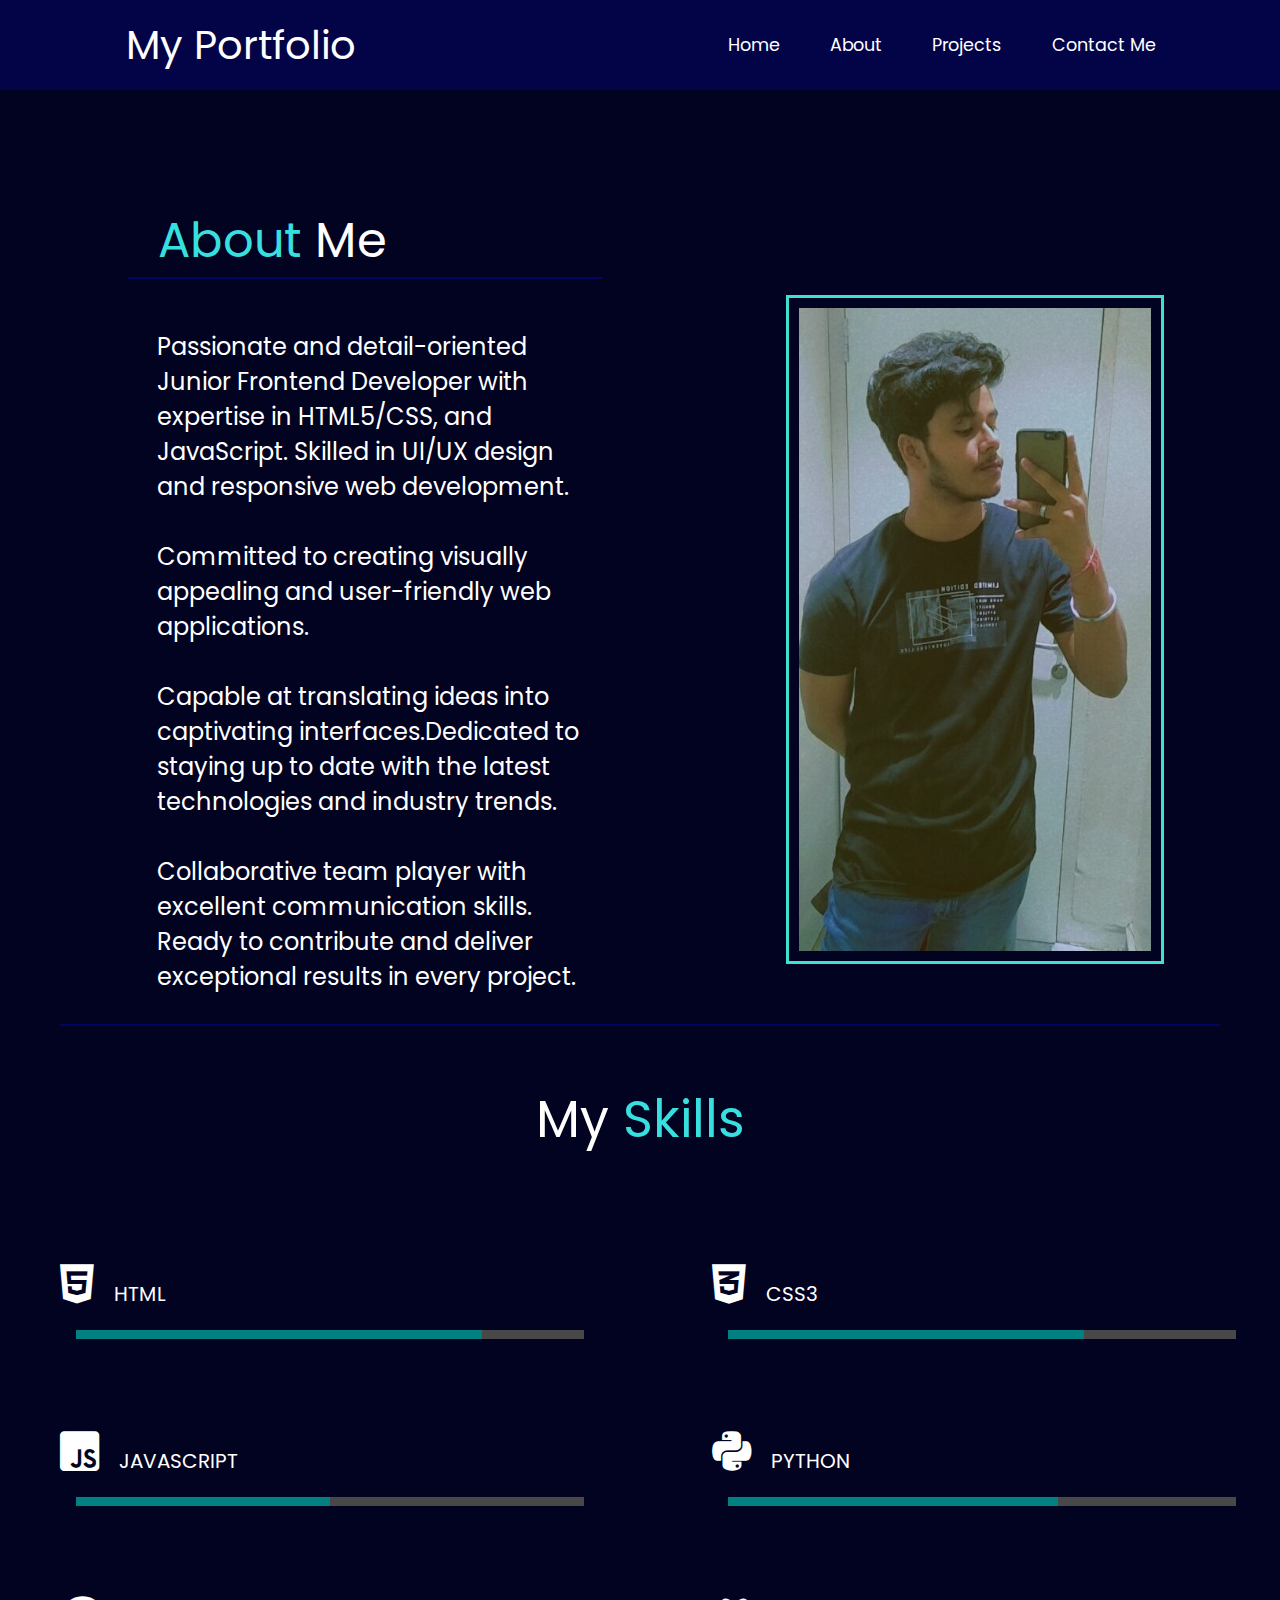
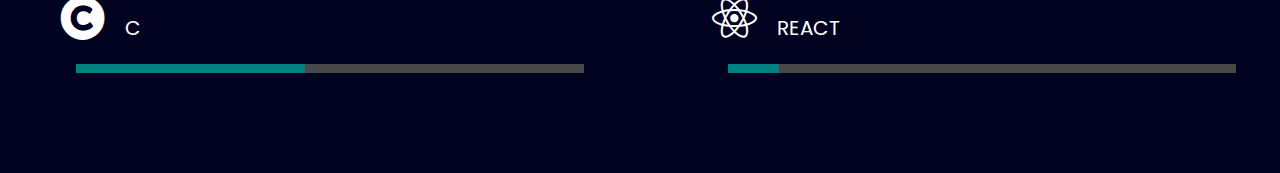
<file: about.html>
<!DOCTYPE html>
<html lang="en">
<head>
    <meta charset="UTF-8">
    <meta name="viewport" content="width=device-width, initial-scale=1.0">
    <title>About</title>
    <link rel="preconnect" href="https://fonts.googleapis.com">
<link rel="preconnect" href="https://fonts.gstatic.com" crossorigin>
<link rel="stylesheet" href="https://cdnjs.cloudflare.com/ajax/libs/font-awesome/5.15.4/css/all.min.css" integrity="sha512-1ycn6IcaQQ40/MKBW2W4Rhis/DbILU74C1vSrLJxCq57o941Ym01SwNsOMqvEBFlcgUa6xLiPY/NS5R+E6ztJQ==" crossorigin="anonymous" referrerpolicy="no-referrer" />
<link href="https://fonts.googleapis.com/css2?family=Poppins:ital,wght@0,600;1,200&display=swap" rel="stylesheet">
    <link rel="stylesheet" href="About.css">
</head>
<body>
    <header>
        <nav>
            <div class="left">My Portfolio</div>
            <div class="right">
                <ul>
                    <li><a href="index.html">Home</a></li>
                    <li><a href="about.html">About</a></li>
                    <li><a href="project.html">Projects</a></li>
                    <li><a href="contact.html">Contact Me</a></li>
                </ul>
            </div>
        </nav>
    </header>
    <main>
        <section class="firstS">
            <div class="leftsection">
            <div><span class="color">About</span> Me</div>
            <hr>
            <br>
            <div class="div-2">Passionate and detail-oriented Junior Frontend Developer with expertise in HTML5/CSS, and JavaScript. Skilled in UI/UX design and responsive web development.<br><br>Committed to creating visually appealing and user-friendly web applications.
                 <br><br>Capable at translating ideas into captivating interfaces.Dedicated to staying up to date with the latest technologies and industry trends.<br><br>Collaborative team player with excellent communication skills. Ready to contribute and deliver exceptional results in every project.
            </div>
            </div>
        <div class="rightsection">
            <img src="About_me.jpg">
        </div>
        </section>
        <section class="secondS">
          <div class="stats">
            <hr>
            <br>
            <p class="p">My <span class="color">Skills</span></p>
            <!-- <div class="html">HTML</div> -->
          </div>
          <div class="progress-bars">
            <div class="progress-bar">
                <p class="prog-title"><i class="icon"><i class="fab fa-html5"></i></i> &nbsp;&nbsp;&nbsp;html</p>
                <div class="progress-con">
                    <!-- <p class="prog-text">80%</p> -->
                    <div class="progress">
                        <div class="html"></div>
                    </div>
                </div>
            </div>
            <div class="progress-bar">
                <p class="prog-title"><i class="icon"><i class="fab fa-css3-alt"></i></i> &nbsp;&nbsp;&nbsp;css3</p>
                <div class="progress-con">
                    <!-- <p class="prog-text">95%</p> -->
                    <div class="progress">
                        <div class="css"></div>
                    </div>
                </div>
            </div>
            <div class="progress-bar">
                <p class="prog-title"><i class="icon"><i class="fab fa-js-square"></i></i> &nbsp;&nbsp;&nbsp;javascript</p>
                <div class="progress-con">
                    <!-- <p class="prog-text">75%</p> -->
                    <div class="progress">
                        <div class="js"></div>
                    </div>
                </div>
            </div>
            <div class="progress-bar">
                <p class="prog-title"><i class="icon"><i class="fab fa-python"></i></i> &nbsp;&nbsp;&nbsp;python</p>
                <div class="progress-con">
                    <!-- <p class="prog-text">75%</p> -->
                    <div class="progress">
                        <div class="python"></div>
                    </div>
                </div>
            </div>
            <div class="progress-bar">
                <p class="prog-title"><i class="icon"><i class="fas fa-copyright"></i></i> &nbsp;&nbsp;&nbsp;c</p>
                <div class="progress-con">
                    <!-- <p class="prog-text">87%</p> -->
                    <div class="progress">
                        <div class="c"></div>
                    </div>
                </div>
            </div>
            <div class="progress-bar">
                <p class="prog-title"><i class="icon"><i class="fab fa-react"></i></i> &nbsp;&nbsp;&nbsp;react</p>
                <div class="progress-con">
                    <!-- <p class="prog-text">70%</p> -->
                    <div class="progress">
                        <div class="react"></div>
                    </div>
                </div>
            </div>
        </div>
        </section>

    </main>
    
</body>
</html>
</file>
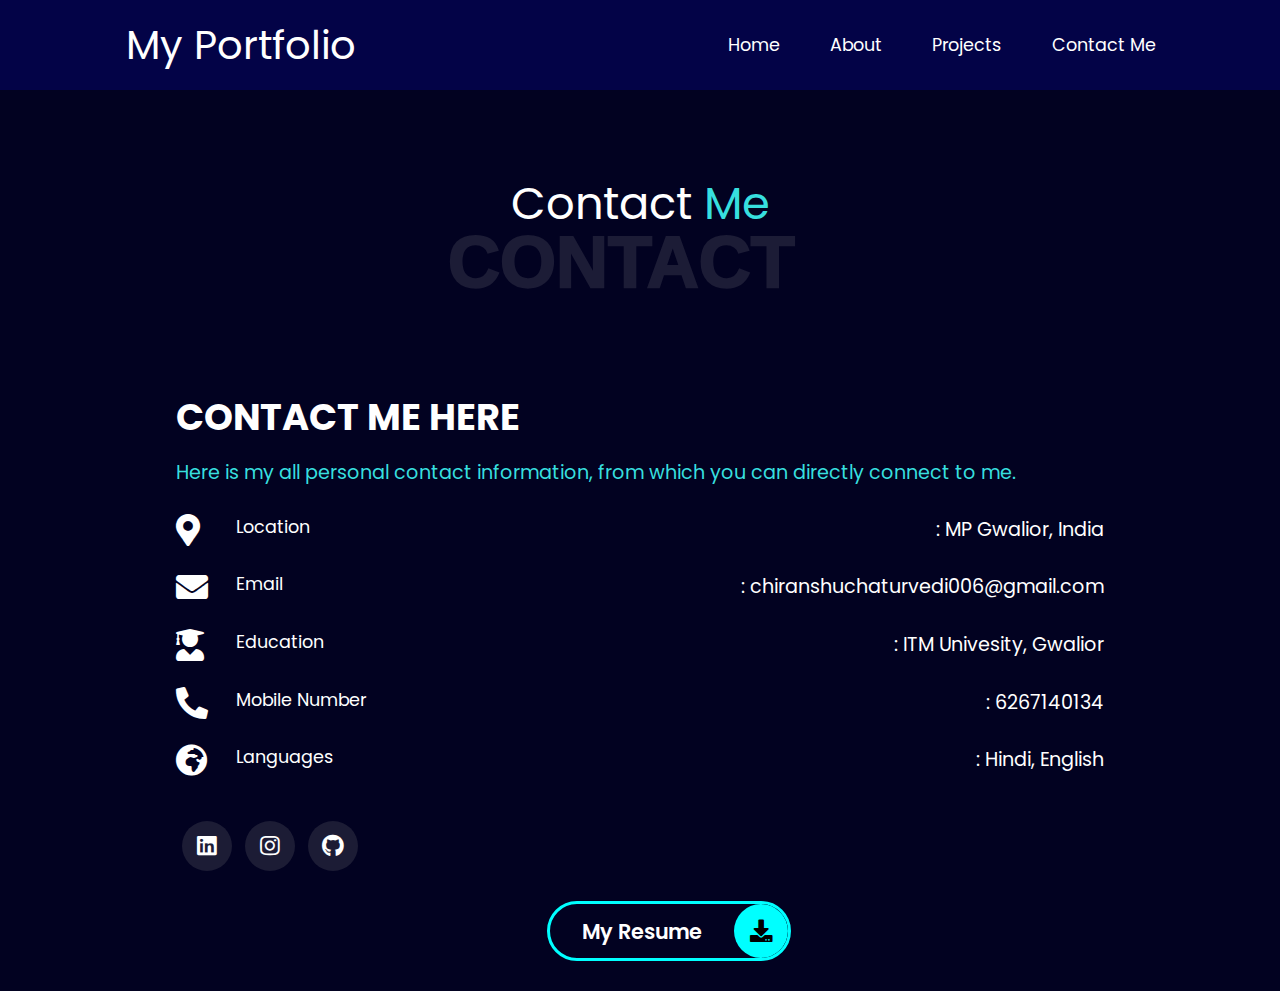
<file: contact.html>
<html lang="en">
<head>
    <meta charset="UTF-8">
    <meta name="viewport" content="width=device-width, initial-scale=1.0">
    <title>About</title>
    <link rel="preconnect" href="https://fonts.googleapis.com">
<link rel="preconnect" href="https://fonts.gstatic.com" crossorigin>
<link rel="stylesheet" href="https://cdnjs.cloudflare.com/ajax/libs/font-awesome/5.15.4/css/all.min.css" integrity="sha512-1ycn6IcaQQ40/MKBW2W4Rhis/DbILU74C1vSrLJxCq57o941Ym01SwNsOMqvEBFlcgUa6xLiPY/NS5R+E6ztJQ==" crossorigin="anonymous" referrerpolicy="no-referrer" />
<link href="https://fonts.googleapis.com/css2?family=Poppins:ital,wght@0,600;1,200&display=swap" rel="stylesheet">
    <link rel="stylesheet" href="contact.css">
</head>
<body>
    <header>
        <nav>
            <div class="left">My Portfolio</div>
            <div class="right">
                <ul>
                    <li><a href="index.html">Home</a></li>
                    <li><a href="about.html">About</a></li>
                    <li><a href="project.html">Projects</a></li>
                    <li><a href="contact.html">Contact Me</a></li>
                </ul>
            </div>
        </nav>
    </header>
    <main>
        <section class="contact">
            <div class="title">Contact <span class="color">Me</span>
              <span class="big-text">CONTACT</span>
            </div>
            <div class="content-con">
             <div class="left-contact">
              <h4>Contact me here</h4>
                 <p class="dis">
                   <span class="color"> Here is my all personal contact information, from which you can directly connect to me.</span> 
                </p>

                <div class="contact-info">
                    <div class="contact-item">
                        <div class="icon">
                            <i class="fas fa-map-marker-alt"></i>
                            <span>Location</span>
                        </div>
                        <p>
                            : MP Gwalior, India
                        </p>
                    </div>
                    <div class="contact-item">
                        <div class="icon">
                            <i class="fas fa-envelope"></i>
                            <span>Email</span>
                        </div>
                        <p>
                            <span>: chiranshuchaturvedi006@gmail.com</span>
                        </p>
                    </div>
                    <div class="contact-item">
                        <div class="icon">
                            <i class="fas fa-user-graduate"></i>
                            <span>Education</span>
                        </div>
                        <p>
                            <span>: ITM Univesity, Gwalior</span>
                        </p>
                    </div>
                    <div class="contact-item">
                        <div class="icon">
                            <i class="fas fa-phone-alt"></i>
                            <span>Mobile Number</span>
                        </div>
                        <p>
                            <span>: 6267140134</span>
                        </p>
                    </div>
                    <div class="contact-item">
                        <div class="icon">
                            <i class="fas fa-globe-africa"></i>
                            <span>Languages</span>
                        </div>
                        <p>
                            <span>: Hindi, English</span>
                        </p>
                    </div>
                </div>
                <div class="contact-icons">
                    <div class="contact-icon">
                        <a href="https://www.linkedin.com/in/chiranshu-chaturvedi-902a82262/" target="_blank">
                            <i class="fab fa-linkedin"></i>
                        </a>
                        <a href="https://instagram.com/n_o_h_a__06?igshid=NGExMml2YTkyZg==" target="_blank">
                            <i class="fab fa-instagram"></i>
                        </a>
                        <a href="https://github.com/Chiranshu-Chaturvedi" target="_blank">
                            <i class="fab fa-github"></i>
                        </a>
                    </div>
                </div>
            <div class="submit-btn">
                <a href="https://drive.google.com/file/d/1u8yg087vor_sE4hrgPGvTidq07BJXxSo/view?usp=drive_link" class="main-btn">
                    <span class="btn-text">My Resume</span>
                    <span class="btn-icon"><i class="fas fa-download"></i></span>
                </a>
            </div>
        </div>
       </div>
        </section>    
    </main>
</file>
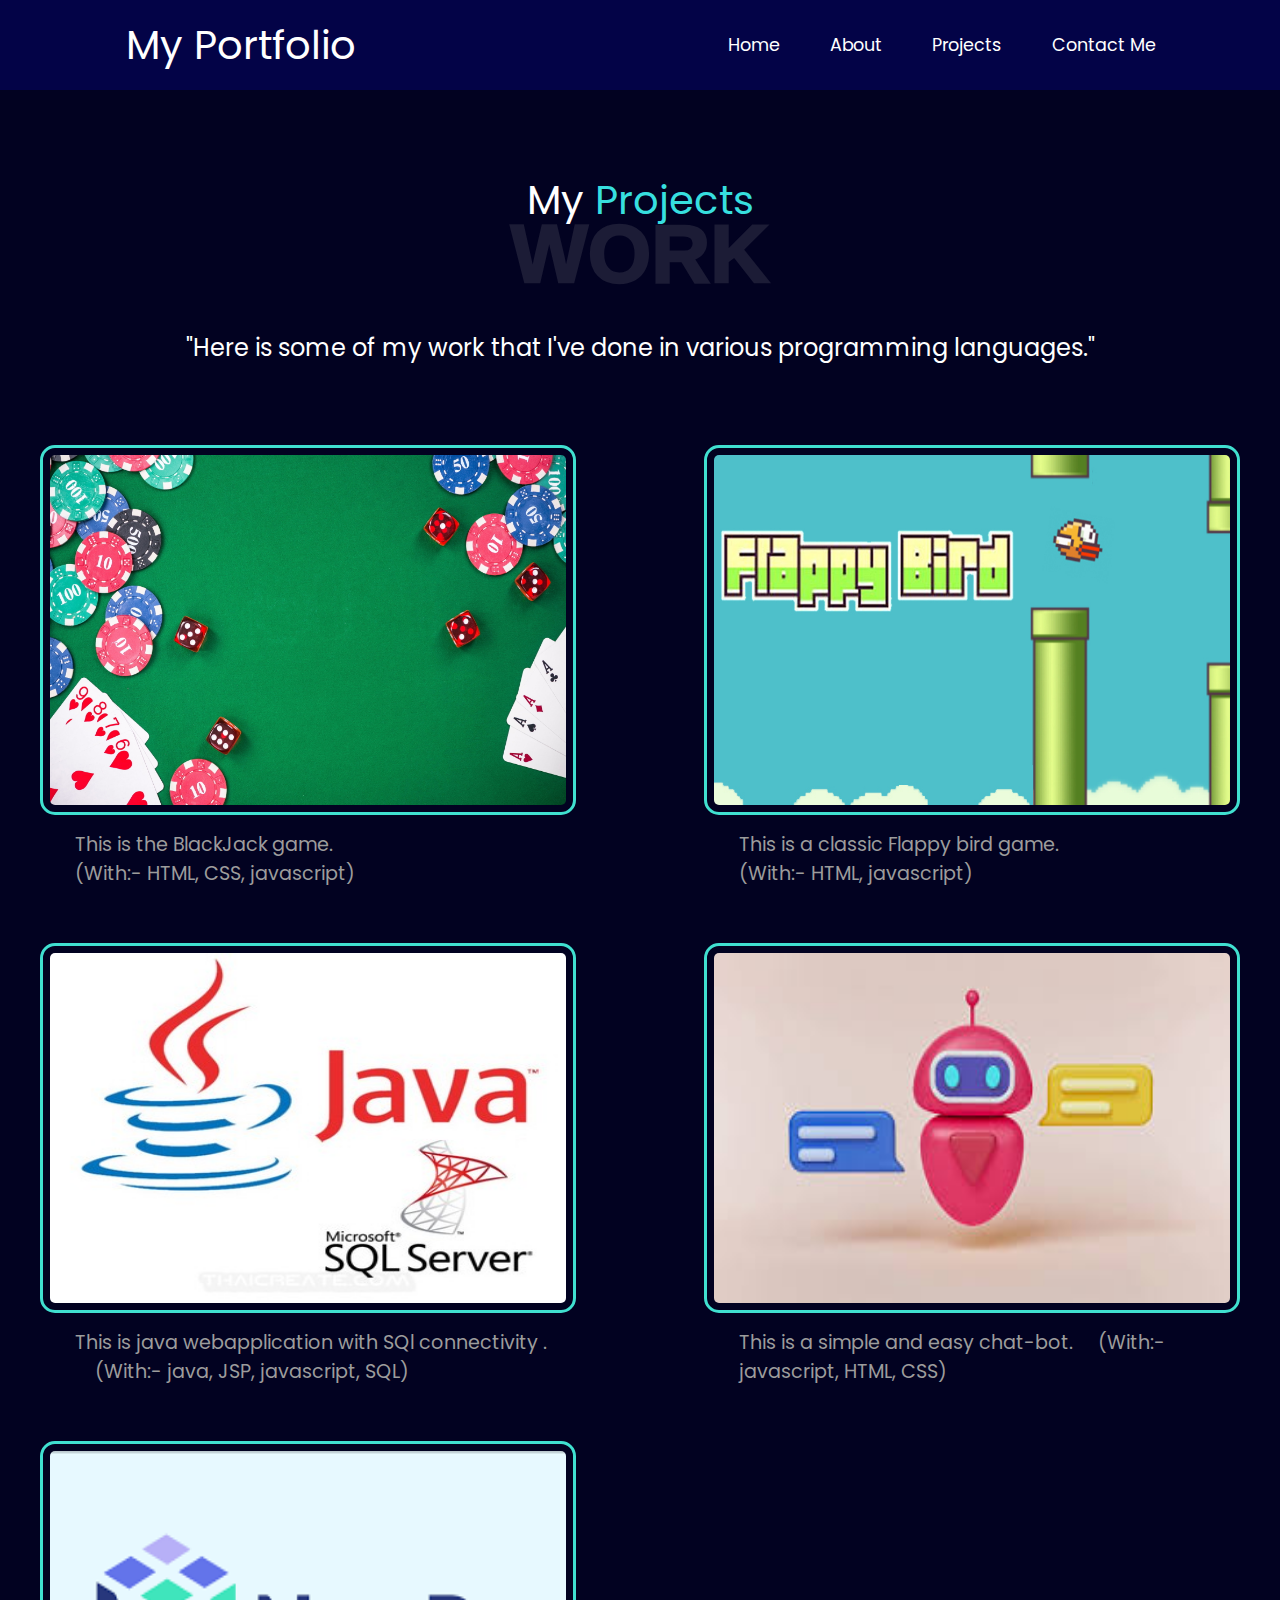
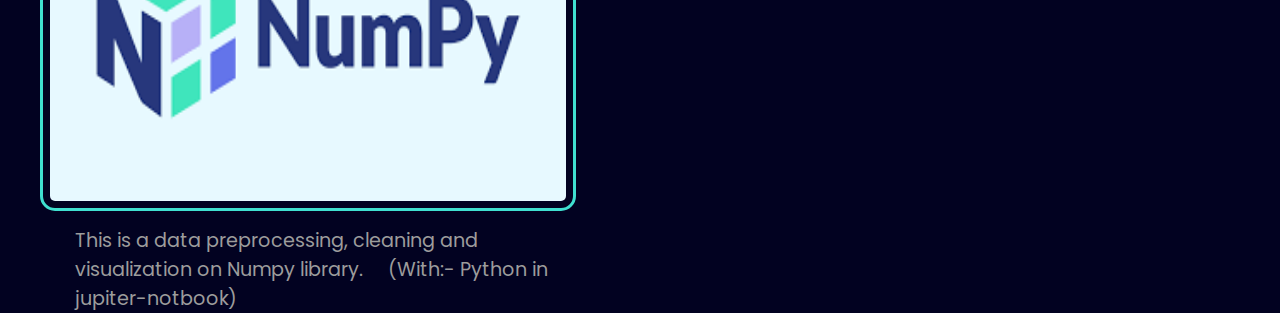
<file: project.html>
<html lang="en">
<head>
    <meta charset="UTF-8">
    <meta name="viewport" content="width=device-width, initial-scale=1.0">
    <title>About</title>
    <link rel="preconnect" href="https://fonts.googleapis.com">
<link rel="preconnect" href="https://fonts.gstatic.com" crossorigin>
<link rel="stylesheet" href="https://cdnjs.cloudflare.com/ajax/libs/font-awesome/5.15.4/css/all.min.css" integrity="sha512-1ycn6IcaQQ40/MKBW2W4Rhis/DbILU74C1vSrLJxCq57o941Ym01SwNsOMqvEBFlcgUa6xLiPY/NS5R+E6ztJQ==" crossorigin="anonymous" referrerpolicy="no-referrer" />
<link href="https://fonts.googleapis.com/css2?family=Poppins:ital,wght@0,600;1,200&display=swap" rel="stylesheet">
    <link rel="stylesheet" href="project.css">
</head>
<body>
    <header>
        <nav>
            <div class="left">My Portfolio</div>
            <div class="right">
                <ul>
                    <li><a href="index.html">Home</a></li>
                    <li><a href="about.html">About</a></li>
                    <li><a href="project.html">Projects</a></li>
                    <li><a href="contact.html">Contact Me</a></li>
                </ul>
            </div>
        </nav>
    </header>
    <main>
        <section class="About">
           <div class="title">My <span class="color">Projects</span>
             <span class="big-text">WORK</span>
             <p class="p">"Here is some of my work that I've done in various programming languages."
             </p>
           </div>
        </section>
        <div class="project">
            <div class="project-item">
                <div class="image">
                    <img src="blackjack.jpg">
                </div>
                <div class="discription">This is the BlackJack game. <span><br>(With:- HTML, CSS, javascript)</span> </div>
                <div class="hover-items">
                    <h3>Project Source</h3>
                    <div class="icons">
                        <a href="https://github.com/Chiranshu-Chaturvedi/CC_Blackjack_game.git" class="icon">
                            <i class="fab fa-github"></i>
                        </a>
                    </div>
                </div>
            </div>
            <div class="project-item">
                <div class="image">
                    <img src="flappybird.jpg">
                </div>
                <div class="discription">This is a classic Flappy bird game. <span><br>(With:- HTML, javascript)</span> </div>
                <div class="hover-items">
                    <h3>Project Source</h3>
                    <div class="icons">
                        <a href="https://github.com/Chiranshu-Chaturvedi/flappy_bird_game.git" class="icon">
                            <i class="fab fa-github"></i>
                        </a>
                    </div>
                </div>
            </div>
            <div class="project-item">
                <div class="image">
                    <img src="java-sql.jpg">
                </div>
                <div class="discription">This is java webapplication with SQl connectivity .<span>(With:- java, JSP, javascript, SQL)</span> </div>
                <div class="hover-items">
                    <h3>Project Source</h3>
                    <div class="icons">
                        <a href="https://github.com/Chiranshu-Chaturvedi/Java-and-SQL-webapplication.git" class="icon">
                            <i class="fab fa-github"></i>
                        </a>
                    </div>
                </div>
            </div>
            <div class="project-item">
                <div class="image">
                    <img src="chat-bot.jpg">
                </div>
                <div class="discription">This is a simple and easy chat-bot. <span>(With:- javascript, HTML, CSS)</span> </div>
                <div class="hover-items">
                    <h3>Project Source</h3>
                    <div class="icons">
                        <a href="#" class="icon">
                            <i class="fab fa-github"></i>
                        </a>
                    </div>
                </div>
            </div>
            <div class="project-item">
                <div class="image">
                    <img src="numpy.png">
                </div>
                <div class="discription">This is a data preprocessing, cleaning and visualization on Numpy library. <span>(With:- Python in jupiter-notbook)</span> </div>
                <div class="hover-items">
                    <h3>Project Source</h3>
                    <div class="icons">
                        <a href="https://github.com/Chiranshu-Chaturvedi/Data-preprocessing-and-visualisation-using-Numpy.git" class="icon">
                           <i class="fab fa-github"></i> 
                        </a>
                    </div>
                </div>
            </div>
        </div>           
    </main>    
</body>
</file>
<file: About.css>
* {
    margin: 0;
    padding: 0;
    box-sizing: border-box;
}

body {
    background-color: rgb(2, 2, 33);
    color: white;
    font-family: 'poppins', sans-serif;
}

nav {
    display: flex;
    justify-content: space-around;
    align-items: center;
    height: 90px;
    background-color: rgb(3, 3, 71);
}

nav ul {
    display: flex;
    justify-content: center;
    margin-left: 150px;
}

nav ul li {
    list-style: none;
    margin: 25px;
}

nav ul li a {
    text-decoration: none;
    color: white;
    font-size: 1.1rem;
}

nav ul li a:hover {
    color: turquoise;
    font-size: 1.18rem;
}

.left {
    font-size: 2.5rem;
    margin-left: 27px;
}

.firstS {
    display: flex;
    flex-wrap: wrap;
    justify-content: space-around;
    margin-top: 70px;
}

.firstS > div {
    width: 37%;
}

.leftsection {
    margin-left: 60px;
    margin-top: 20px;
}

.leftsection > div {
    margin-left: 30px;
    margin-top: 25px;
    font-size: 3rem;
}

.leftsection .div-2 {
    margin-left: 29px;
    font-size: 1.5rem;
}

.rightsection {
    margin-top: 50px;
    margin-bottom: 30px;
    display: flex;
    justify-content: center;
}

.rightsection img {
    width: 80%;
    height: auto;
    margin-top: 85px;
    border: 3.5px solid turquoise;
    padding: 10px;
    max-width: 100%;
}

.color {
    color: rgb(55, 223, 223);
}

hr {
    height: 2px;
    background-color: rgb(3, 3, 99);
    border: none;
}

.secondS {
    padding: 30px 60px 100px 60px;
}

.secondS .p {
    text-align: center;
    margin-top: 30px;
    margin-bottom: 2.5cm;
    font-size: 3.2rem;
}

.progress-bars {
    display: grid;
    grid-template-columns: repeat(2, 1fr);
    grid-gap: 5rem;
    column-gap: 9rem;
}

.progress-bar {
    display: flex;
    flex-direction: column;
}

.progress-bar .prog-title {
    text-transform: uppercase;
    font-size: 20px;
}

.progress-bar .prog-title .icon {
    font-size: 45px;
}

.progress-bar .progress {
    width: 100%;
    height: 0.55rem;
    background-color: rgb(72, 72, 72);
    margin-left: 1rem;
    margin-top: 10px;
    position: relative;
}

.progress-bar .progress .html {
    width: 80%;
    height: 0.55rem;
    background-color: teal;
    position: relative;
}

.progress-bar .progress .css {
    width: 70%;
    height: 0.55rem;
    background-color: teal;
    position: relative;
}

.progress-bar .progress .js {
    width: 50%;
    height: 0.55rem;
    background-color: teal;
    position: relative;
}

.progress-bar .progress .python {
    width: 65%;
    height: 0.55rem;
    background-color: teal;
    position: relative;
}

.progress-bar .progress .c {
    width: 45%;
    height: 0.55rem;
    background-color: teal;
    position: relative;
}

.progress-bar .progress .react {
    width: 10%;
    height: 0.55rem;
    background-color: teal;
    position: relative;
}

@media screen and (max-width: 800px) {
    nav {
        flex-direction: column;
        justify-content: center;
        height: auto;
        padding: 20px;
    }

    nav ul {
        margin-left: 10px;
        margin-top: 20px;
    }

    nav ul li {
        margin: 15px;
        font-size: 1rem;
    }

    .left {
        font-size: 2rem;
    }

    .firstS > div {
        width: 90%;
    }

    .leftsection {
        margin-left: 0;
        margin-top: 30px;
        text-align: center;
    }

    .leftsection > div {
        margin-left: 0;
        margin-top: 15px;
        font-size: 2.5rem;
    }

    .leftsection .div-2 {
        margin-left: 0;
        font-size: 1.2rem;
    }

    .rightsection img {
        width: 100%;
        margin: 40px 0;
        max-width: 100%;
        height: 85%;
    }

    .secondS {
        padding: 30px 20px 100px 20px;
    }

    .secondS .p {
        font-size: 2.5rem;
    }
}

@media screen and (max-width: 440px) {
    nav {
        flex-direction: column;
        justify-content: center;
        height: auto;
        padding: 20px;
    }

    nav ul {
        margin-left: 0;
        margin-top: 20px;
    }

    nav ul li {
        margin: 15px;
    }
    nav ul li a{
        font-size: 0.8rem;
    }
    nav ul li a:hover {
        color: turquoise;
        font-size: 0.94rem;
    }
    .left {
        font-size: 2rem;
    }

    .firstS {
        flex-direction: column;
        align-items: center;
        margin-top: 50px;
    }

    .firstS > div {
        width: 90%;
    }

    .leftsection {
        margin-left: 0;
        margin-top: 30px;
        text-align: center;
    }

    .leftsection > div {
        margin-left: 0;
        margin-top: 15px;
        font-size: 2.5rem;
    }

    .leftsection .div-2 {
        margin-left: 0;
        font-size: 1.2rem;
    }

    .rightsection img {
        width: 100%;
        margin: 40px 0;
        max-width: 100%;
        height: 85%;
    }

    hr {
        margin-top: 1rem;
    }

    .secondS {
        padding: 30px 20px 100px 20px;
    }

    .secondS .p {
        font-size: 2.5rem;
    }

    .progress-bars {
        grid-template-columns: 1fr;
        grid-gap: 2rem;
        column-gap: 0;
    }

    .progress-bar .progress {
        margin-left: 0;
        margin-top: 10px;
    }
}
</file>
<file: contact.css>
* {
    margin: 0;
    padding: 0;
}

body {
    background-color: rgb(2, 2, 33);
    color: white;
    font-family: 'poppins', sans-serif;
}

nav {
    display: flex;
    justify-content: space-around;
    align-items: center;
    height: 90px;
    background-color: rgb(3, 3, 71);
}

nav ul {
    display: flex;
    justify-content: center;
    margin-left: 150px;
}

nav ul li {
    list-style: none;
    margin: 25px;
}

nav ul li a {
    text-decoration: none;
    color: white;
    font-size: 1.1rem;
}

nav ul li a:hover {
    color: turquoise;
    font-size: 1.15rem;
}

.left {
    font-size: 2.5rem;
    margin-left: 27px;
}

.color {
    color: rgb(55, 223, 223);
}

.title {
    font-size: 2.8rem;
    text-align: center;
    margin: 80px;
}

.title .big-text {
    position: absolute;
    left: 35%;
    top: 24.5%;
    color: rgb(28, 28, 54);
    z-index: -1;
    font-size: 4.5rem;
    font-weight: 1000;
    font-family: Arial, Helvetica, sans-serif;
}

.contact {
    padding: 0rem 11rem;
    padding-bottom: 30px;
}

.content-con {
    display: flex;
    padding-top: 3.5rem;
}

.left-contact {
    flex: 2;
}

.left-contact h4 {
    margin-top: 1rem;
    font-size: 2.3rem;
    text-transform: uppercase;
}
.left-contact .dis{
    line-height: 1.5rem;
}

.left-contact p {
    margin: 1rem 0;
    line-height: 3rem;
    font-size: 1.2rem;
}

.contact-info .contact-item {
    display: flex;
    align-items: center;
    justify-content: space-between;
}

.contact-item p {
    margin: 0.3rem 0 !important;
    padding: 0 !important;
}

.icon {
    display: grid;
    grid-template-columns: 40px 1fr;
}

.icon i {
    display: flex;
    align-items: center;
    font-size: 2rem;
}

.icon span {
    font-size: 1.1rem;
    margin-left: 20px;
}

.contact-icon {
    display: flex;
    margin-top: 2rem;
}

.contact-icon a {
    display: flex;
    align-items: center;
    color: white;
    background-color: rgb(28, 28, 53);
    cursor: pointer;
    justify-content: center;
    width: 50px;
    height: 50px;
    border-radius: 50%;
    margin: 0 .4rem;
    transition: all .4s ease-in-out;
    text-decoration: none;
}

.contact-icon a:hover {
    background-color: turquoise;
    color: black;
    text-decoration: none;
}

.contact-icon i {
    display: flex;
    align-items: center;
    justify-content: center;
    font-size: 1.4rem;
}

.submit-btn {
    display: flex;
    justify-content: flex-start;
}

.main-btn {
    border-radius: 30px;
    color: inherit;
    font-weight: 600;
    position: relative;
    display: flex;
    align-self: flex-start;
    align-items: center;
    overflow: hidden;
    border: 3px solid aqua;
    text-decoration: none;
    margin-top: 30px;
    margin-left: 40%;
}

.btn-text {
    padding: 0 2rem;
    font-size: 1.3rem;
}

.btn-icon {
    background-color: aqua;
    color: black;
    font-size: 1.4rem;
    display: flex;
    align-items: center;
    justify-content: center;
    border-radius: 50%;
    padding: 1rem;
}

.main-btn:hover {
    background-color: aqua;
    transition: all .8s ease-out;
}

.main-btn:hover .btn-icon {
    border: 2px solid black;
}

.main-btn:hover .btn-text {
    color: black;
}

/* Media Queries */
@media screen and (max-width: 768px) {
    nav {
        flex-direction: column;
        justify-content: center;
        height: auto;
        padding: 20px;
    }

    nav ul {
        margin-left: 0;
        margin-top: 20px;
    }

    nav ul li {
        margin: 15px;
        font-size: .8rem;
    }

    .left-contact {
        flex: 1;
    }

    .contact {
        padding: 0rem 2rem;
    }

    .main-btn {
        margin-left: 30%;
    }
    .title .big-text{
        top: 38.5%;
        left: 20%;
    }
    .contact .title{
        font-size: 2.7rem;
    }
}

@media screen and (max-width: 415px), (max-width:440px){
    nav {
        flex-direction: column;
        justify-content: center;
        height: auto;
        padding: 20px;
    }

    nav ul {
        margin-left: 0;
        margin-top: 20px;
    }

    nav ul li {
        margin: 15px;
    }
    nav ul li a{
        font-size: 0.8rem;
    }
    nav ul li a:hover {
        color: turquoise;
        font-size: 0.94rem;
    }
    .left {
        font-size: 2rem;
    }
    .contact .title{
         font-size: 1.7rem;
    }
    .left-contact h4 {
        font-size: 1.4rem;
    }

    .left-contact p {
        font-size: .74rem;
    }
    .left-contact .dis {
        font-size: .8rem;
        line-height: 1.3rem;
    }
    .icon i{
       font-size: 1.2rem;
    }
    .icon span{
        margin-left: 0;
    }

    .submit-btn {
        justify-content: center;
    }
    
    .main-btn {
        margin-left: 5%;
        font-weight: 200;
        margin-bottom: 30px;

    }
    .btn-text{
        font-size: 1rem;
    }
    .btn-icon{
        font-size: 1.1rem
    }
    .title .big-text{
        top: 30%;
        font-size: 3.4rem;
        font-weight: 800px;
        left: 19%;
    }
    .content-con{
        padding-top: 1rem;
    }
    
}
</file>
<file: project.css>
* {
    margin: 0;
    padding: 0;
    box-sizing: border-box;
}

body {
    background-color: rgb(2, 2, 33);
    color: white;
    font-family: "poppins", sans-serif;
}

nav {
    display: flex;
    justify-content: space-around;
    align-items: center;
    height: 90px;
    background-color: rgb(3, 3, 71);
}

nav ul {
    display: flex;
    justify-content: center;
    margin-left: 150px;
}

nav ul li {
    list-style: none;
    margin: 25px;
}

nav ul li a {
    text-decoration: none;
    color: white;
    font-size: 1.1rem;
}

nav ul li a:hover {
    color: turquoise;
    font-size: 1.15rem;
}

.left {
    font-size: 2.5rem;
    margin-left: 27px;
}

.color {
    color: rgb(55, 223, 223);
}

.title {
    font-size: 2.5rem;
    text-align: center;
    margin: 80px;
}

.title .big-text {
    position: absolute;
    left: 50%;
    top: 23%;
    transform: translateX(-50%);
    color: rgb(28, 28, 54);
    z-index: -1;
    font-size: 5.1rem;
    font-weight: 1000;
    font-family: Arial, Helvetica, sans-serif;
}

.title .p {
    font-size: 1.5rem;
    margin-top: 100px;
    margin-bottom: 20px;
}

.project {
    display: grid;
    grid-template-columns: repeat(auto-fit, minmax(500px, 1fr));
    grid-gap: 8rem;
    justify-items: center;
    margin: 0 auto;
    max-width: 1200px;
    margin-top: 30px;
    margin-bottom: 100px;
}

.project .project-item {
    position: relative;
    height: 370px;
    width: 100%;
}

.image img {
    width: 100%;
    height: 100%;
    opacity: 1;
    backface-visibility: hidden;
    border: 3px solid turquoise;
    border-radius: 15px;
    padding: 7px;
}

.hover-items {
    position: absolute;
    left: 50%;
    top: 50%;
    transform: translate(-50%, -50%);
    opacity: 0;
    transition: opacity 0.3s ease;
}

.project-item:hover .image {
    opacity: 0.2;
}

.project-item:hover .hover-items {
    opacity: 1;
}

.hover-items h3 {
    color: turquoise;
    font-size: 20px;
}

.icons .icon {
    color: white;
    background-color: rgb(2, 2, 33);
    padding: 3%;
    font-size: 2rem;
    margin-left: 50px;
    border-radius: 45%;
}

.icon i {
    margin-top: 20px;
    padding: 5px;
    padding-top: 2px;
}

.discription {
    margin-top: 15px;
    margin-left: 35px;
    font-size: 1.2rem;
    color: rgb(156, 156, 156);
}

.discription span {
    margin-left: 20px;
}

.icon:hover {
    color: red;
}

.project-item .discription {
    pointer-events: none;
}

/* Responsive Styles */

@media screen and (max-width: 800px) {
    nav {
        flex-direction: column;
        justify-content: center;
        height: auto;
        padding: 20px;
    }
    nav ul {
        margin-left: 10px;
        margin-top: 20px;

    }
    nav ul li {
        margin: 15px;
        font-size: 1rem;
    }

    .project {
        grid-template-columns: 1fr;
        margin-left: 0;
        padding: 20px;
    }
    .left {
        font-size: 2rem;
        margin-left: 25px;
    }
    .title .big-text{
        top: 35%;
    }
    .image img{
        margin-left: 5px;
        margin-right: 10px;
    }
}

@media screen and (max-width: 440px){
    nav {
        flex-direction: column;
        justify-content: center;
        height: auto;
        padding: 20px;
    }

    nav ul {
        margin-left: 0;
        margin-top: 20px;
    }

    nav ul li {
        margin: 15px;
    }
    nav ul li a{
        font-size: 0.8rem;
    }
    nav ul li a:hover {
        color: turquoise;
        font-size: 0.94rem;
    } 
    .left {
        font-size: 2rem;
        margin-left: 15px;
    }

    .title {
        margin: 50px;
    }

    .title .big-text {
        font-size: 4.5rem;
        top: 28%;
    }

    .title .p {
        font-size: 1.2rem;
        margin-top: 50px;
        margin-bottom: 10px;
    }

    .project .project-item {
        height: auto;
        width: 90%;
    }

    .image img {
        border-radius: 10px;
        margin-left: 10px;
        margin-right: 10px;
        height: 250px;
        width: 310px;
    }

    .hover-items {
        margin-left: 0;
    }

    .hover-items h3 {
        font-size: 16px;
    }

    .icons .icon {
        font-size: 1.6rem;
        margin-left: 30px;
    }

    .discription {
        margin-top: 10px;
        margin-left: 20px;
        font-size: 1rem;
        pointer-events: none;
    }
    .project-item .discription{
        pointer-events: none;

    }
    .hover-items{
        top: 40%;
        left: 55%;
    }
    
}
</file>
